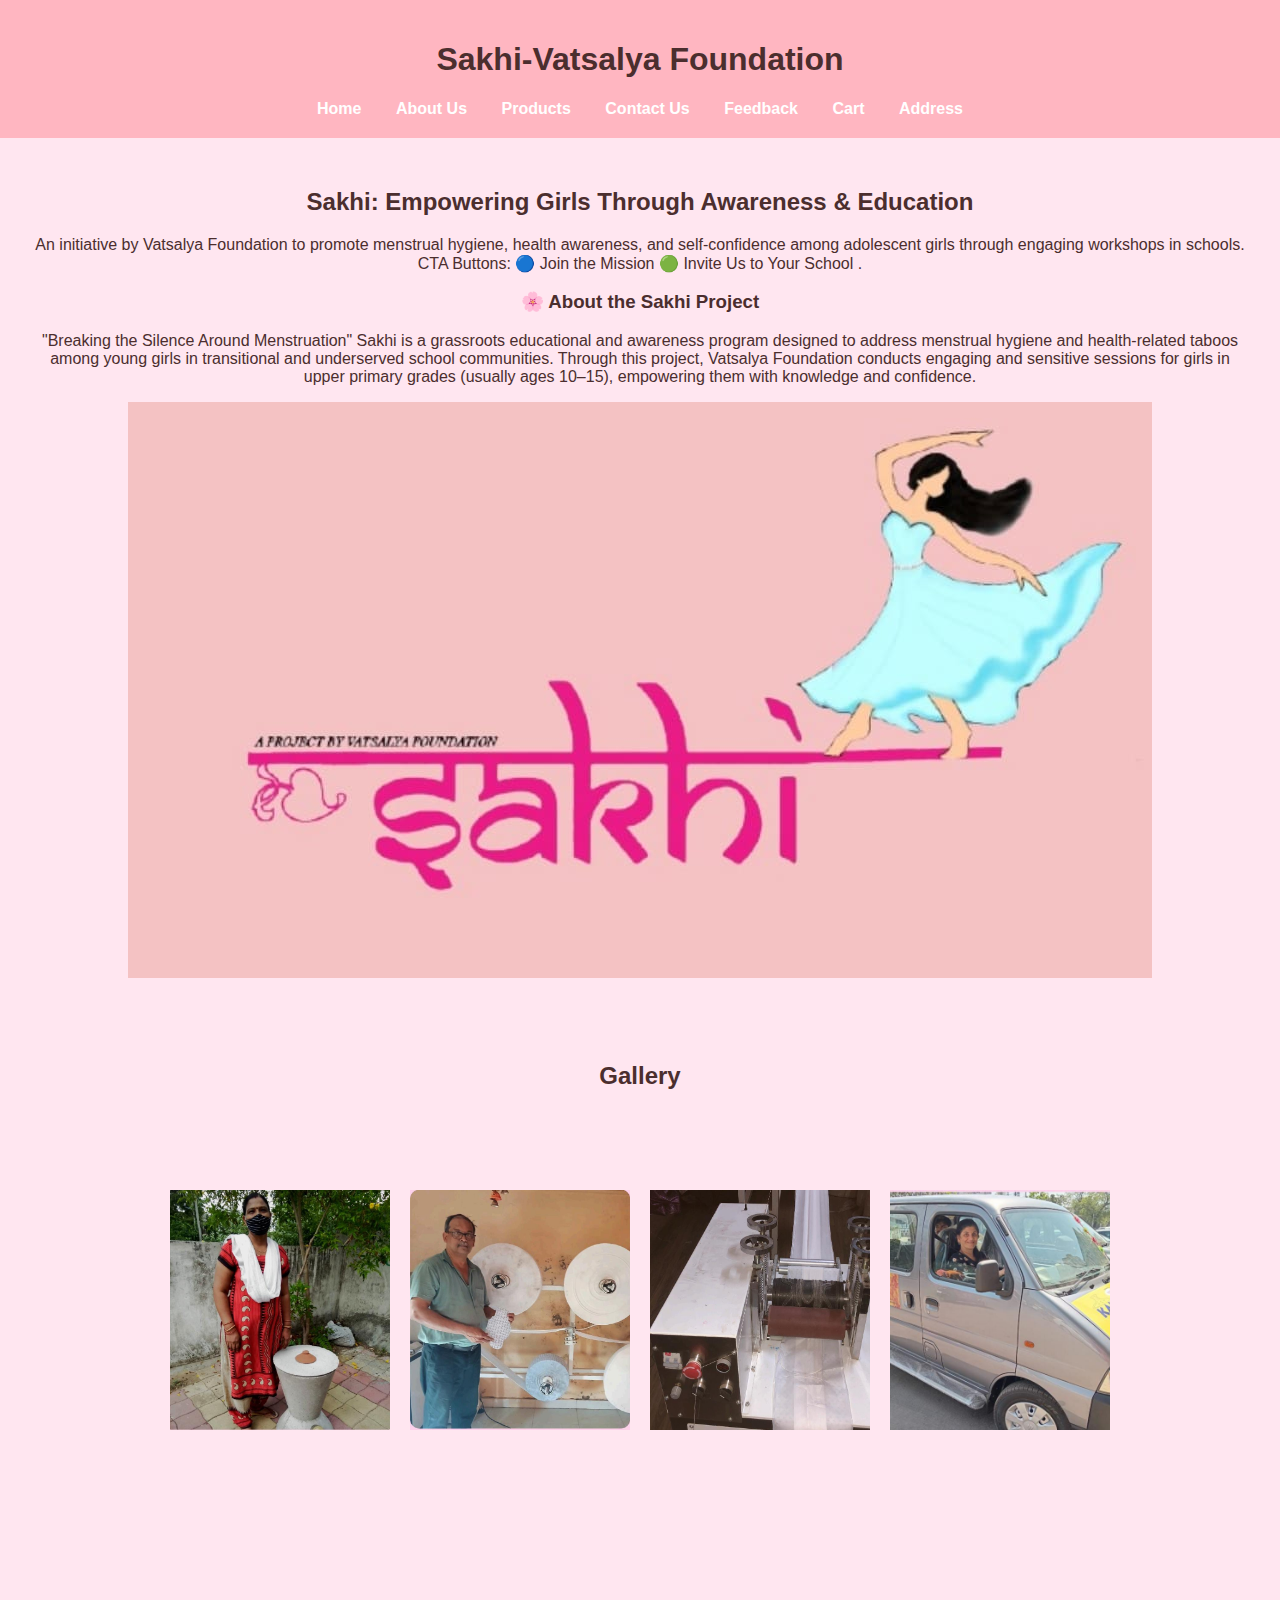
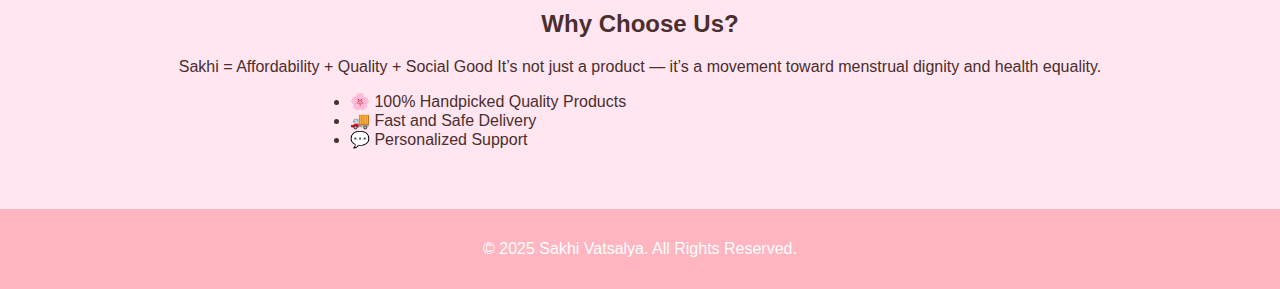
<file: sakhi/index.html>
<!DOCTYPE html>
<html lang="en">
<head>
  <meta charset="UTF-8">
  <title>Home | Sakhi Vatsalya</title>
  <link rel="stylesheet" href="style.css">
</head>
<body>
  <header>
    <h1>Sakhi-Vatsalya Foundation </h1>
    <nav>
      <a href="index.html">Home</a>
      <a href="about us.html">About Us</a>
      <a href="products.html">Products</a>
      <a href="contact.html">Contact Us</a>
      <a href="feedback.html">Feedback</a>
       <a href="cart.html">Cart</a>
       <a href="address.html">Address</a>
    </nav>
  </header>

  <section id="welcome">
    <h2>Sakhi: Empowering Girls Through Awareness & Education</h2>
    <p>An initiative by Vatsalya Foundation to promote menstrual hygiene, health awareness, and self-confidence among adolescent girls through engaging workshops in schools.

CTA Buttons:
🔵 Join the Mission
🟢 Invite Us to Your School

.</p>
<h3>🌸 About the Sakhi Project</h3>
<p>"Breaking the Silence Around Menstruation"

Sakhi is a grassroots educational and awareness program designed to address menstrual hygiene and health-related taboos among young girls in transitional and underserved school communities. Through this project, Vatsalya Foundation conducts engaging and sensitive sessions for girls in upper primary grades (usually ages 10–15), empowering them with knowledge and confidence.
</p>


    <img src="banner.jpg" alt="Sakhi Vatsalya" class="banner">
  </section>

  <section id="gallery">
    <h2>Gallery</h2>
    <div class="image-grid">
      <img src="img1.jpg" alt="Product 1">
      <img src="img2.jpg" alt="Product 2">
      <img src="img3.jpg" alt="Product 3">
      <img src="img4.jpg" alt="Product 4">
    </div>
  </section>

  <section id="about">
    <h2>Why Choose Us?</h2>
    <p>Sakhi = Affordability + Quality + Social Good

It’s not just a product — it’s a movement toward menstrual dignity and health equality.</p>
    <ul style="text-align:left; max-width: 600px; margin: 0 auto;">
      <li>🌸 100% Handpicked Quality Products</li>
        <li>🚚 Fast and Safe Delivery</li>
      <li>💬 Personalized Support</li>
    </ul>
  </section>

  <footer>
    <p>© 2025 Sakhi Vatsalya. All Rights Reserved.</p>
  </footer>
</body>
</html>
</file>
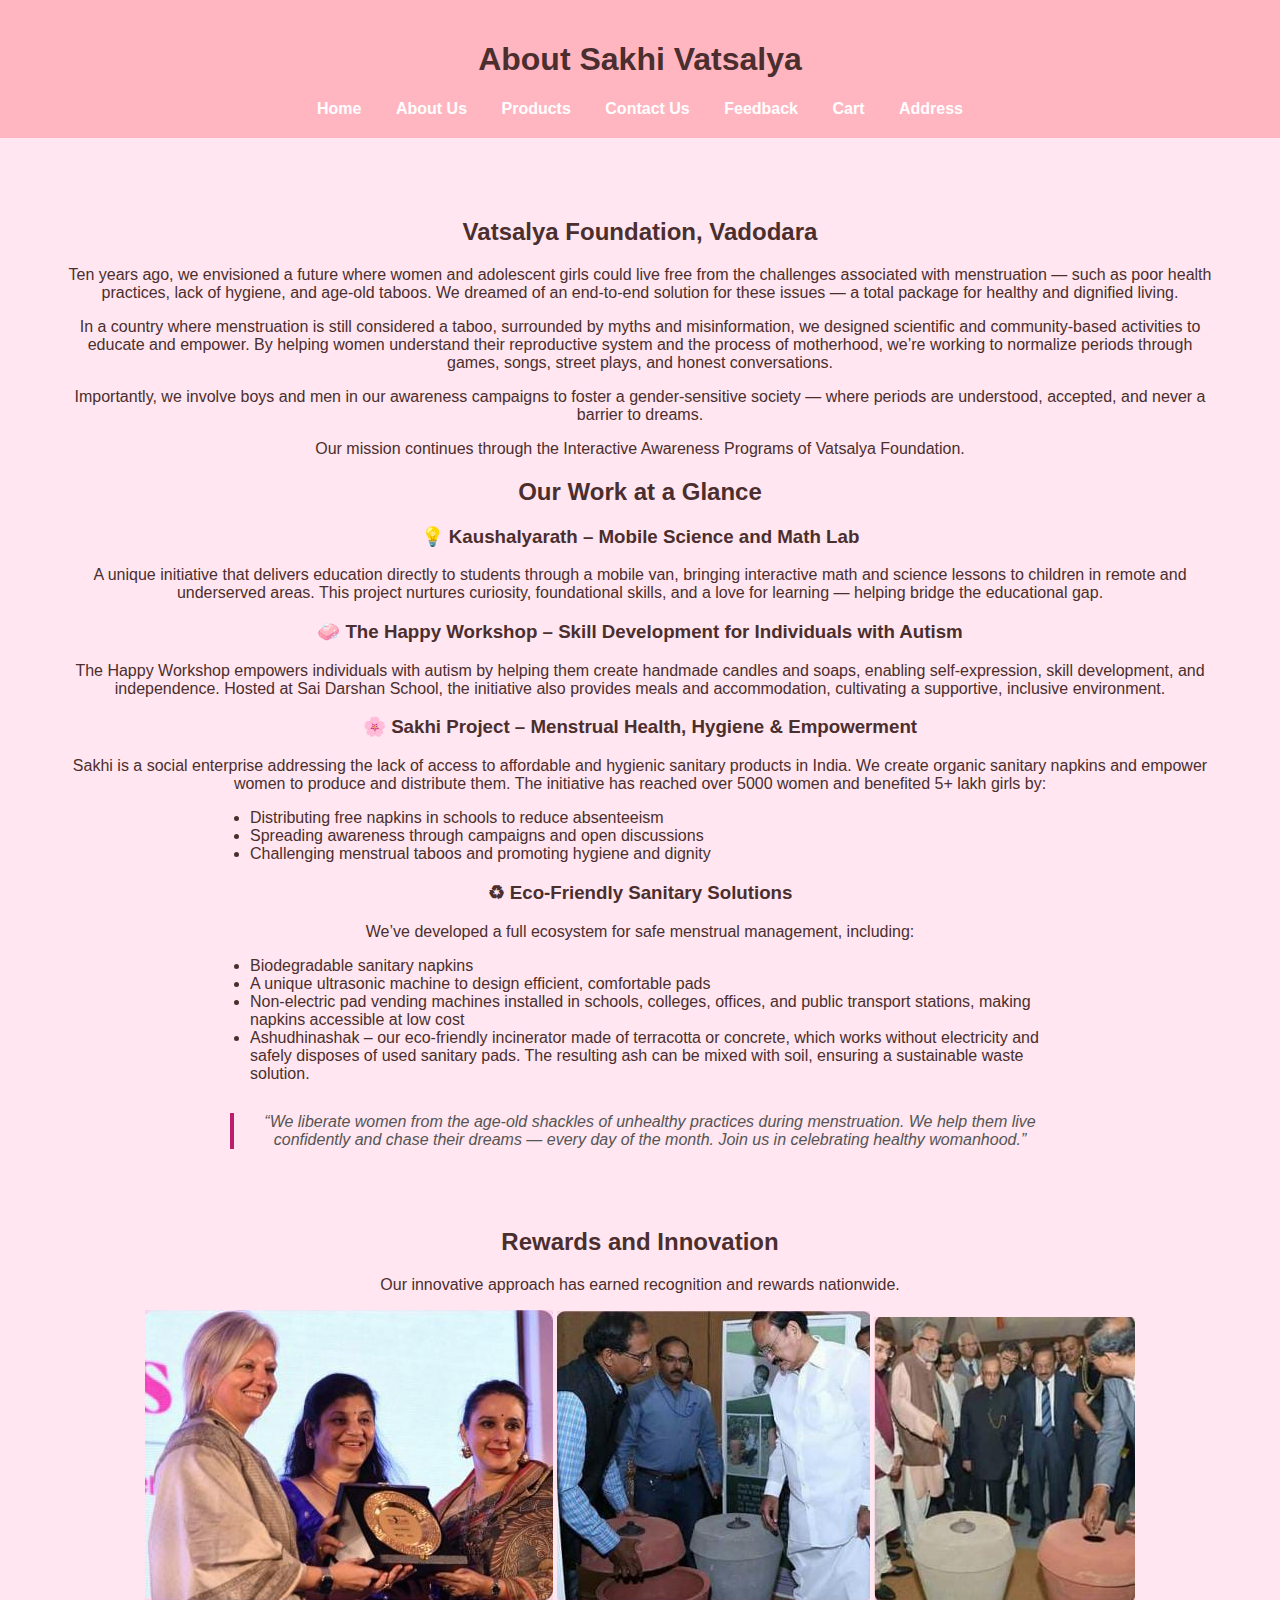
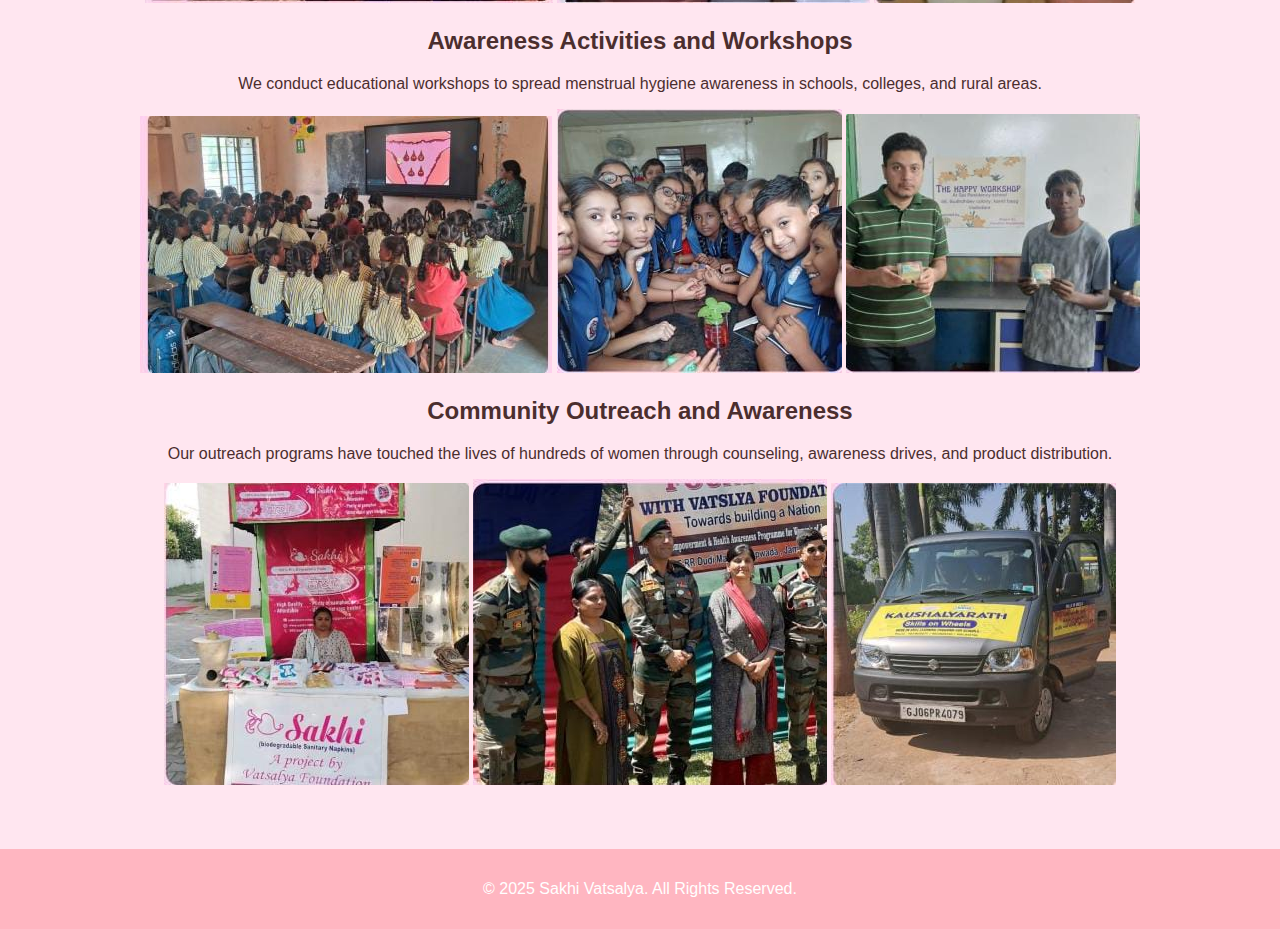
<file: sakhi/about us.html>
<!DOCTYPE html>
<html lang="en">
<head>
  <meta charset="UTF-8">
  <title>Products | Sakhi Vatsalya</title>
  <link rel="stylesheet" href="style.css">
  <style>
    .product-grid {
      display: flex;
      flex-wrap: wrap;
      justify-content: center;
      gap: 20px;
    }

    .product-card {
      border: 1px solid #ccc;
      padding: 15px;
      border-radius: 10px;
      width: 250px;
      text-align: center;
    }

    select {
      margin: 10px 0;
      padding: 5px;
    }
  </style>
</head>
<body>
  <header>
    <h1>About Sakhi Vatsalya</h1>
    <nav>
      <a href="index.html">Home</a>
      <a href="about us.html">About Us</a>
      <a href="products.html">Products</a>
      <a href="contact.html">Contact Us</a>
      <a href="feedback.html">Feedback</a>
      <a href="cart.html">Cart</a>
      <a href="address.html">Address</a>
    </nav>
  </header>

  <section>
    <section>
  
  <h2>Vatsalya Foundation, Vadodara</h2>
  <p>
    Ten years ago, we envisioned a future where women and adolescent girls could live free from the challenges associated with menstruation — such as poor health practices, lack of hygiene, and age-old taboos. We dreamed of an end-to-end solution for these issues — a total package for healthy and dignified living.
  </p>
  <p>
    In a country where menstruation is still considered a taboo, surrounded by myths and misinformation, we designed scientific and community-based activities to educate and empower. By helping women understand their reproductive system and the process of motherhood, we’re working to normalize periods through games, songs, street plays, and honest conversations.
  </p>
  <p>
    Importantly, we involve boys and men in our awareness campaigns to foster a gender-sensitive society — where periods are understood, accepted, and never a barrier to dreams.
  </p>
  <p>
    Our mission continues through the Interactive Awareness Programs of Vatsalya Foundation.
  </p>

  <h2>Our Work at a Glance</h2>

  <h3>💡 Kaushalyarath – Mobile Science and Math Lab</h3>
  <p>
    A unique initiative that delivers education directly to students through a mobile van, bringing interactive math and science lessons to children in remote and underserved areas. This project nurtures curiosity, foundational skills, and a love for learning — helping bridge the educational gap.
  </p>

  <h3>🧼 The Happy Workshop – Skill Development for Individuals with Autism</h3>
  <p>
    The Happy Workshop empowers individuals with autism by helping them create handmade candles and soaps, enabling self-expression, skill development, and independence. Hosted at Sai Darshan School, the initiative also provides meals and accommodation, cultivating a supportive, inclusive environment.
  </p>

  <h3>🌸 Sakhi Project – Menstrual Health, Hygiene & Empowerment</h3>
  <p>
    Sakhi is a social enterprise addressing the lack of access to affordable and hygienic sanitary products in India. We create organic sanitary napkins and empower women to produce and distribute them. The initiative has reached over 5000 women and benefited 5+ lakh girls by:
  </p>
  <ul style="text-align: left; max-width: 800px; margin: auto;">
    <li>Distributing free napkins in schools to reduce absenteeism</li>
    <li>Spreading awareness through campaigns and open discussions</li>
    <li>Challenging menstrual taboos and promoting hygiene and dignity</li>
  </ul>

  <h3>♻ Eco-Friendly Sanitary Solutions</h3>
  <p>
    We’ve developed a full ecosystem for safe menstrual management, including:
  </p>
  <ul style="text-align: left; max-width: 800px; margin: auto;">
    <li>Biodegradable sanitary napkins</li>
    <li>A unique ultrasonic machine to design efficient, comfortable pads</li>
    <li>Non-electric pad vending machines installed in schools, colleges, offices, and public transport stations, making napkins accessible at low cost</li>
    <li>
      Ashudhinashak – our eco-friendly incinerator made of terracotta or concrete, which works without electricity and safely disposes of used sanitary pads. The resulting ash can be mixed with soil, ensuring a sustainable waste solution.
    </li>
  </ul>

  <blockquote style="font-style: italic; margin: 30px auto; max-width: 800px;">
    “We liberate women from the age-old shackles of unhealthy practices during menstruation. We help them live confidently and chase their dreams — every day of the month. Join us in celebrating healthy womanhood.”
  </blockquote>
</section>


    <h2>Rewards and Innovation</h2>
    <p>Our innovative approach has earned recognition and rewards nationwide.</p>
    <img src="reward1.jpg" alt="Award Photo 1">
    <img src="reward2.jpg" alt="Award Photo 2">
    <img src="reward3.jpg" alt="Award Photo 3">


    <h2>Awareness Activities and Workshops</h2>
    <p>We conduct educational workshops to spread menstrual hygiene awareness in schools, colleges, and rural areas.</p>
    <img src="workshop1.jpg" alt="Workshop Photo 1">
    <img src="workshop2.jpg" alt="Workshop Photo 2">
    <img src="workshop3.jpg" alt="Workshop Photo 3">

    <h2>Community Outreach and Awareness</h2>
    <p>Our outreach programs have touched the lives of hundreds of women through counseling, awareness drives, and product distribution.</p>
    <img src="community1.jpg" alt="Community Event 1">
    <img src="community2.jpg" alt="Community Event 2">
    <img src="community3.jpg" alt="Community Event 3">
  </section>

  <footer>
    <p>© 2025 Sakhi Vatsalya. All Rights Reserved.</p>
  </footer>
</body>
</html>
</file>
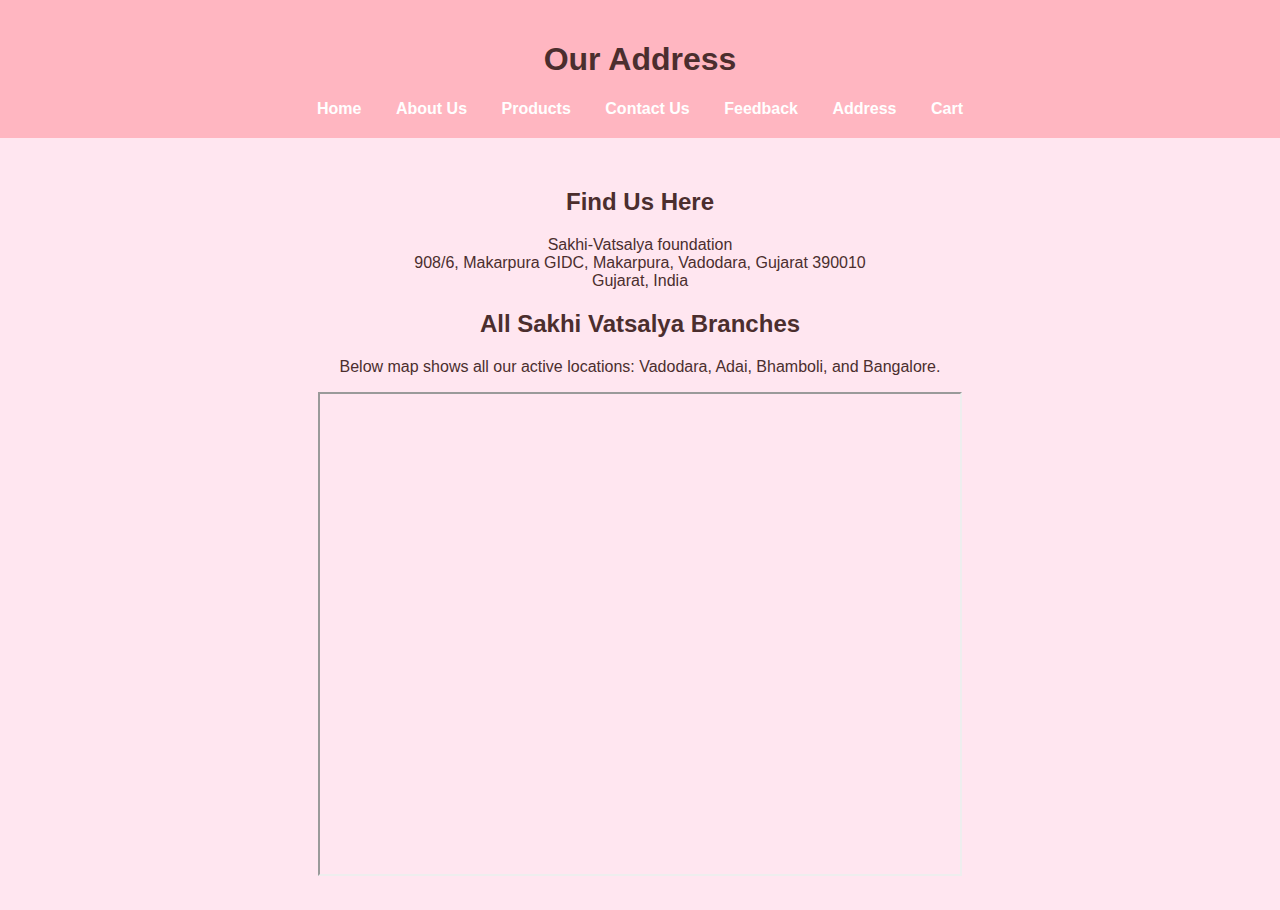
<file: sakhi/address.html>
<!DOCTYPE html>
<html lang="en">
<head>
  <meta charset="UTF-8">
  <title>Address | Sakhi Vatsalya</title>
  <link rel="stylesheet" href="style.css">
</head>
<body>
  <header>
    <h1>Our Address</h1>
    <nav>
      <a href="index.html">Home</a>
      <a href="about us.html">About Us</a>
      <a href="products.html">Products</a>
      <a href="contact.html">Contact Us</a>
      <a href="feedback.html">Feedback</a>
      <a href="address.html">Address</a>
      <a href="cart.html">Cart</a>
    </nav>
  </header>

  <section>
    <h2>Find Us Here</h2>
    <p>Sakhi-Vatsalya foundation <br>
   908/6, Makarpura GIDC, Makarpura, Vadodara, Gujarat 390010<br>
       
              Gujarat, India</p>

    

    

    
    
  </style>


  <h2>All Sakhi Vatsalya Branches</h2>

  <p>Below map shows all our active locations: Vadodara, Adai, Bhamboli, and Bangalore.</p>
<iframe
  src="https://www.google.com/maps/d/embed?mid=1RPzPoxp9EacdvUmgxzbQbf2THI7vwwc&ehbc=2E312F" 
  width="640" height="480">
  allowfullscreen>
</iframe>


</body>
</html>
</file>
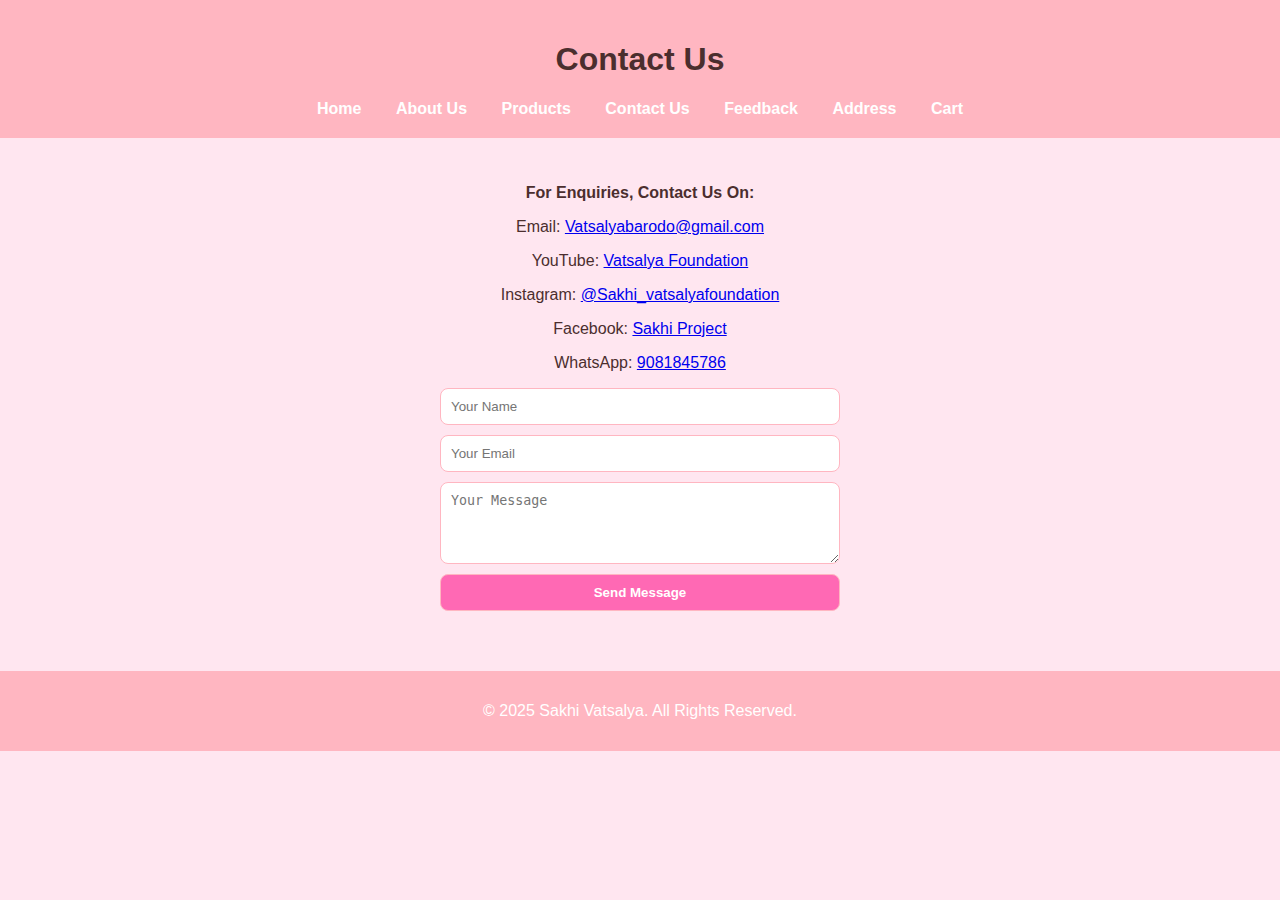
<file: sakhi/contact.html>
<!DOCTYPE html>
<html lang="en">
<head>
  <meta charset="UTF-8">
  <title>Contact Us | Sakhi Vatsalya</title>
  <link rel="stylesheet" href="style.css">
</head>
<body>
  <header>
    <h1>Contact Us</h1>
    <nav>
      <a href="index.html">Home</a>
      <a href="about us.html">About Us</a>
      <a href="products.html">Products</a>
      <a href="contact.html">Contact Us</a>
      <a href="feedback.html">Feedback</a>
      <a href="address.html">Address</a>
      <a href="cart.html">Cart</a>
    </nav>
  </header>

  <section>
    <p><strong>For Enquiries, Contact Us On:</strong></p>
  
<p>Email: <a href="mailto:Vatsalyabarodo@gmail.com" target="Gmail:">Vatsalyabarodo@gmail.com</a></p>

<p>YouTube: <a href="https://www.youtube.com/@vatsalyafoundation" target="Youtube:">Vatsalya Foundation</a></p>

<p>Instagram: <a href="https://www.instagram.com/Sakhi_vatsalyafoundation" target="Instagram">@Sakhi_vatsalyafoundation</a></p>

<p>Facebook: <a href="https://www.facebook.com/Sakhi Project" target="Facebook">Sakhi Project</a></p>

<p>WhatsApp: <a href="https://wa.me/9081845786" target="whatsapp">9081845786</a></p>

    <form>
      <input type="text" placeholder="Your Name" required>
      <input type="email" placeholder="Your Email" required>
      <textarea placeholder="Your Message" rows="4" required></textarea>
      <button type="submit">Send Message</button>
    </form>
    <div class="social-links">
      </section>

  <footer>
    <p>© 2025 Sakhi Vatsalya. All Rights Reserved.</p>
  </footer>
</body>
</html>
</file>
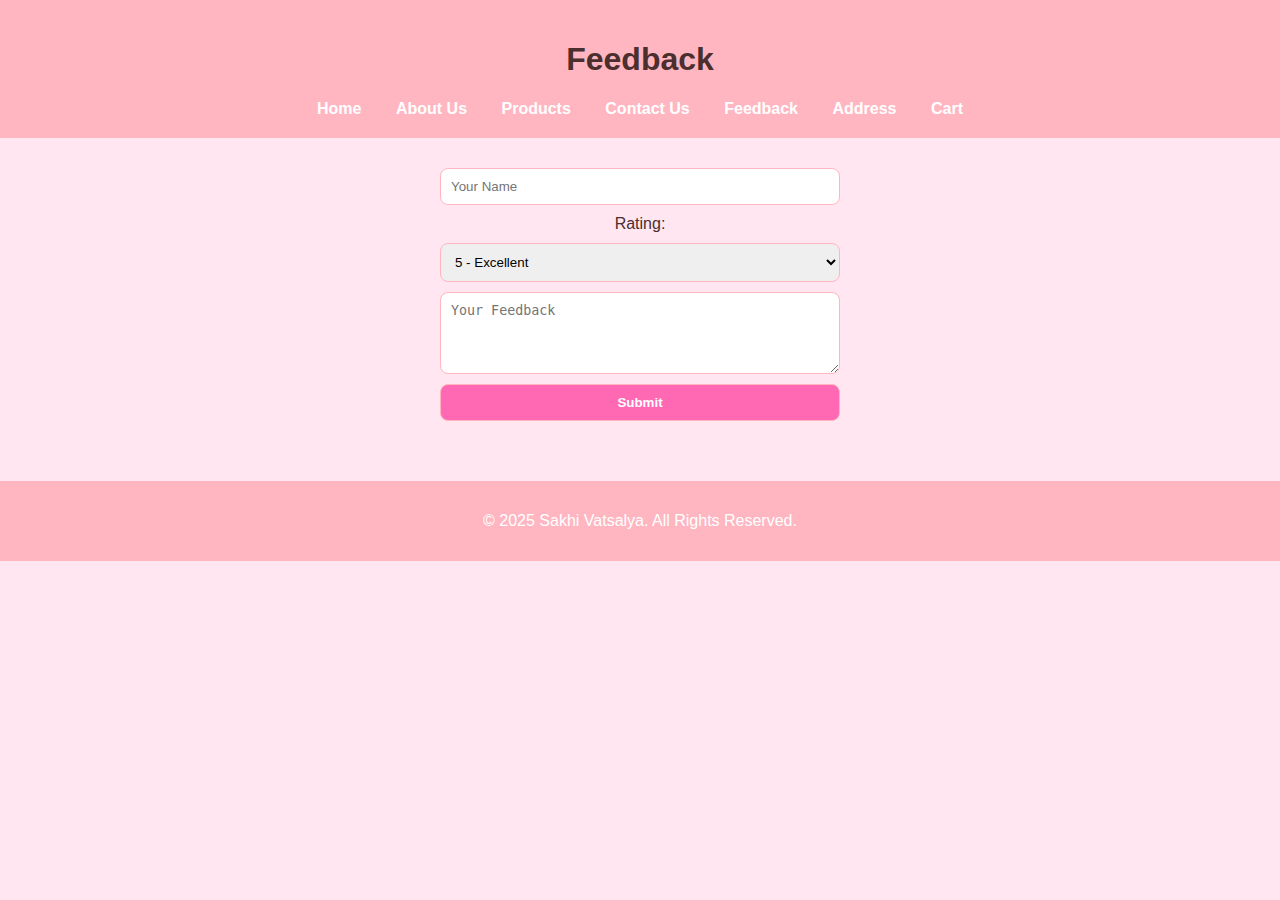
<file: sakhi/feedback.html>
<!DOCTYPE html>
<html lang="en">
<head>
  <meta charset="UTF-8">
  <title>Feedback | Sakhi Vatsalya</title>
  <link rel="stylesheet" href="style.css">
</head>
<body>
  <header>
    <h1>Feedback</h1>
    <nav>
      <a href="index.html">Home</a>
      <a href="about us.html">About Us</a>
      <a href="products.html">Products</a>
      <a href="contact.html">Contact Us</a>
      <a href="feedback.html">Feedback</a>
      <a href="address.html">Address</a>
      <a href="cart.html">Cart</a>
    </nav>
  </header>

  <section>
    <form>
      <input type="text" placeholder="Your Name" required>
      <label>Rating:</label>
      <select>
        <option>5 - Excellent</option>
        <option>4 - Good</option>
        <option>3 - Average</option>
        <option>2 - Satisfied </option>
        <option>1 - Not satisfied</option>
      </select>
      <textarea placeholder="Your Feedback" rows="4" required></textarea>
      <button type="submit">Submit</button>
    </form>
  </section>

  <footer>
    <p>© 2025 Sakhi Vatsalya. All Rights Reserved.</p>
  </footer>
</body>
</html>
</file>
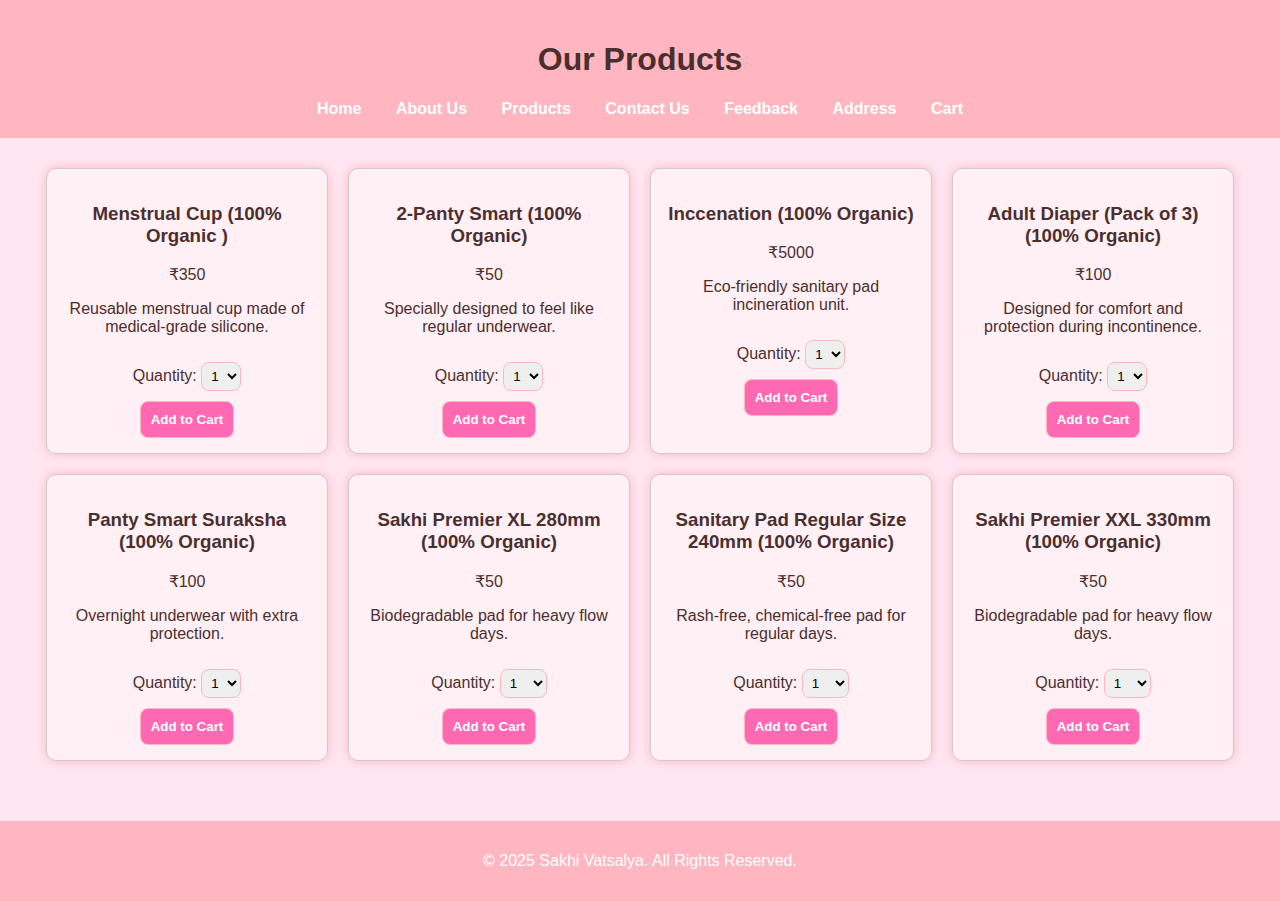
<file: sakhi/products.html>
<!DOCTYPE html>
<html lang="en">
<head>
  <meta charset="UTF-8">
  <title>Products | Sakhi Vatsalya</title>
  <link rel="stylesheet" href="style.css">
  <style>
    .product-grid {
      display: flex;
      flex-wrap: wrap;
      justify-content: center;
      gap: 20px;
    }

    .product-card {
      border: 1px solid #ccc;
      padding: 15px;
      border-radius: 10px;
      width: 250px;
      text-align: center;
    }

    select {
      margin: 10px 0;
      padding: 5px;
    }
  </style>
</head>
<body>
  <header>
    <h1>Our Products</h1>
    <nav>
      <a href="index.html">Home</a>
      <a href="about us.html">About Us</a>
      <a href="products.html">Products</a>
      <a href="contact.html">Contact Us</a>
      <a href="feedback.html">Feedback</a>
      <a href="address.html">Address</a>
      <a href="cart.html">Cart</a>
    </nav>
  </header>

  <section class="product-grid">

    <div class="product-card">
      <h3>Menstrual Cup (100% Organic )</h3>
      <p>₹350</p>
      <p>Reusable menstrual cup made of medical-grade silicone.</p>
      <label>Quantity:
        <select id="qty-menstrual">
          <option value="1">1</option>
          <option value="2">2</option>
          <option value="3">3</option>
          <option value="4">4</option>
          <option value="5">5</option>
        </select>
      </label><br>
      <button onclick="addToCart('Menstrual Cup', 350, document.getElementById('qty-menstrual').value)">Add to Cart</button>
    </div>

    <div class="product-card">
      <h3>2-Panty Smart (100% Organic)</h3>
      <p>₹50</p>
      <p>Specially designed to feel like regular underwear.</p>
      <label>Quantity:
        <select id="qty-panty">
          <option value="1">1</option>
          <option value="2">2</option>
          <option value="3">3</option>
          <option value="4">4</option>
          <option value="5">5</option>
        </select>
      </label><br>
      <button onclick="addToCart('2-Panty Smart', 50, document.getElementById('qty-panty').value)">Add to Cart</button>
    </div>

    <div class="product-card">
      <h3>Inccenation (100% Organic)</h3>
      <p>₹5000</p>
      <p>Eco-friendly sanitary pad incineration unit.</p>
      <label>Quantity:
        <select id="qty-incineration">
          <option value="1">1</option>
          <option value="2">2</option>
          <option value="3">3</option>
          <option value="4">4</option>
          <option value="5">5</option>

        </select>
      </label><br>
      <button onclick="addToCart('Inccenation', 5000, document.getElementById('qty-incineration').value)">Add to Cart</button>
    </div>

    <div class="product-card">
      <h3>Adult Diaper (Pack of 3) (100% Organic)</h3>
      <p>₹100</p>
      <p>Designed for comfort and protection during incontinence.</p>
      <label>Quantity:
        <select id="qty-diaper">
          <option value="1">1</option>
          <option value="2">2</option>
          <option value="3">3</option>
        </select>
      </label><br>
      <button onclick="addToCart('Adult Diaper (Pack of 3)', 100, document.getElementById('qty-diaper').value)">Add to Cart</button>
    </div>

    <div class="product-card">
      <h3>Panty Smart Suraksha (100% Organic)</h3>
      <p>₹100</p>
      <p>Overnight underwear with extra protection.</p>
      <label>Quantity:
        <select id="qty-suraksha">
          <option value="1">1</option>
          <option value="2">2</option>
          <option value="3">3</option>
        </select>
      </label><br>
      <button onclick="addToCart('Panty Smart Suraksha', 100, document.getElementById('qty-suraksha').value)">Add to Cart</button>
    </div>

    <div class="product-card">
      <h3>Sakhi Premier XL 280mm (100% Organic)</h3>
      <p>₹50</p>
      <p>Biodegradable pad for heavy flow days.</p>
      <label>Quantity:
        <select id="qty-premier">
          <option value="1">1</option>
          <option value="2">2</option>
          <option value="3">3</option>
          <option value="4">4</option>
          <option value="5">5</option>
          <option value="10">10</option>
        </select>
      </label><br>
      <button onclick="addToCart('Sakhi Premier XL', 50, document.getElementById('qty-premier').value)">Add to Cart</button>
    </div>

    <div class="product-card">
      <h3>Sanitary Pad Regular Size 240mm (100% Organic)</h3>
      <p>₹50</p>
      <p>Rash-free, chemical-free pad for regular days.</p>
      <label>Quantity:
        <select id="qty-regularpad">
          <option value="1">1</option>
          <option value="2">2</option>
          <option value="3">3</option>
          <option value="4">4</option>
          <option value="5">5</option>
          <option value="10">10</option>

        </select>
      </label><br>
      <button onclick="addToCart('Sanitary Pad Regular Size', 50, document.getElementById('qty-regularpad').value)">Add to Cart</button>
    </div> 

    <div class="product-card">
      <h3>Sakhi Premier XXL 330mm (100% Organic)</h3>
      <p>₹50</p>
      <p>Biodegradable pad for heavy flow days.</p>
      <label>Quantity:
        <select id="qty-premier">
          <option value="1">1</option>
          <option value="2">2</option>
          <option value="3">3</option>
          <option value="4">4</option>
          <option value="5">5</option>
          <option value="10">10</option>
        </select>
      </label><br>
      <button onclick="addToCart('Sakhi Premier XXL', 50, document.getElementById('qty-premier').value)">Add to Cart</button>
    </div>


  </section>

  <script>
    function addToCart(productName, price, quantity) {
      quantity = parseInt(quantity);
      let cart = JSON.parse(localStorage.getItem('cart')) || [];

      for (let i = 0; i < quantity; i++) {
        cart.push({ name: productName, price: price });
      }

      localStorage.setItem('cart', JSON.stringify(cart));
      alert(quantity + ' x ' + productName + ' added to cart!');
    }
  </script>

  <footer>
    <p>© 2025 Sakhi Vatsalya. All Rights Reserved.</p>
  </footer>
</body>
</html>
</file>
<file: sakhi/style.css>
body {
  margin: 0;
  font-family: 'Segoe UI', sans-serif;
  background-color: #ffe6f0;
  color: #4b2e2e;
}




/* Gallery image layout */
.image-grid {
  display: flex;
  flex-wrap: wrap;
  gap: 20px;
  justify-content: center;
  margin: 100px auto;
  max-width: 10000px;
}

.image-grid img {
  width: 220px;  /* You can adjust this */
  height: 240px; /* You can adjust this */
  object-fit: cover;
}


header {
  background-color: #ffb6c1;
  padding: 20px;
  text-align: center;
}

nav a {
  margin: 0 15px;
  text-decoration: none;
  color: #fff;
  font-weight: bold;
}

nav a:hover {
  text-decoration: underline;
}

section {
  padding: 30px;
  text-align: center;
}

footer {
  background-color: #ffb6c1;
  color: white;
  text-align: center;
  padding: 15px;
  margin-top: 30px;
}

.product-grid {
  display: flex;
  justify-content: center;
  gap: 20px;
  flex-wrap: wrap;
}

.product-card {
  background-color: #fff0f5;
  padding: 20px;
  border-radius: 15px;
  box-shadow: 0 0 10px #ffb6c1;
  width: 200px;
}

form {
  max-width: 400px;
  margin: auto;
  display: flex;
  flex-direction: column;
  gap: 10px;
}

input, textarea, select, button {
  padding: 10px;
  border: 1px solid #ffb6c1;
  border-radius: 8px;
}

button {
  background-color: #ff69b4;
  color: white;
  font-weight: bold;
  cursor: pointer;
}

button:hover {
  background-color: #ff85c1;
}


ul {
  padding-left: 20px;
}

blockquote {
  border-left: 4px solid #bb1e6d;
  padding-left: 16px;
  color: #555;
}
</file>
